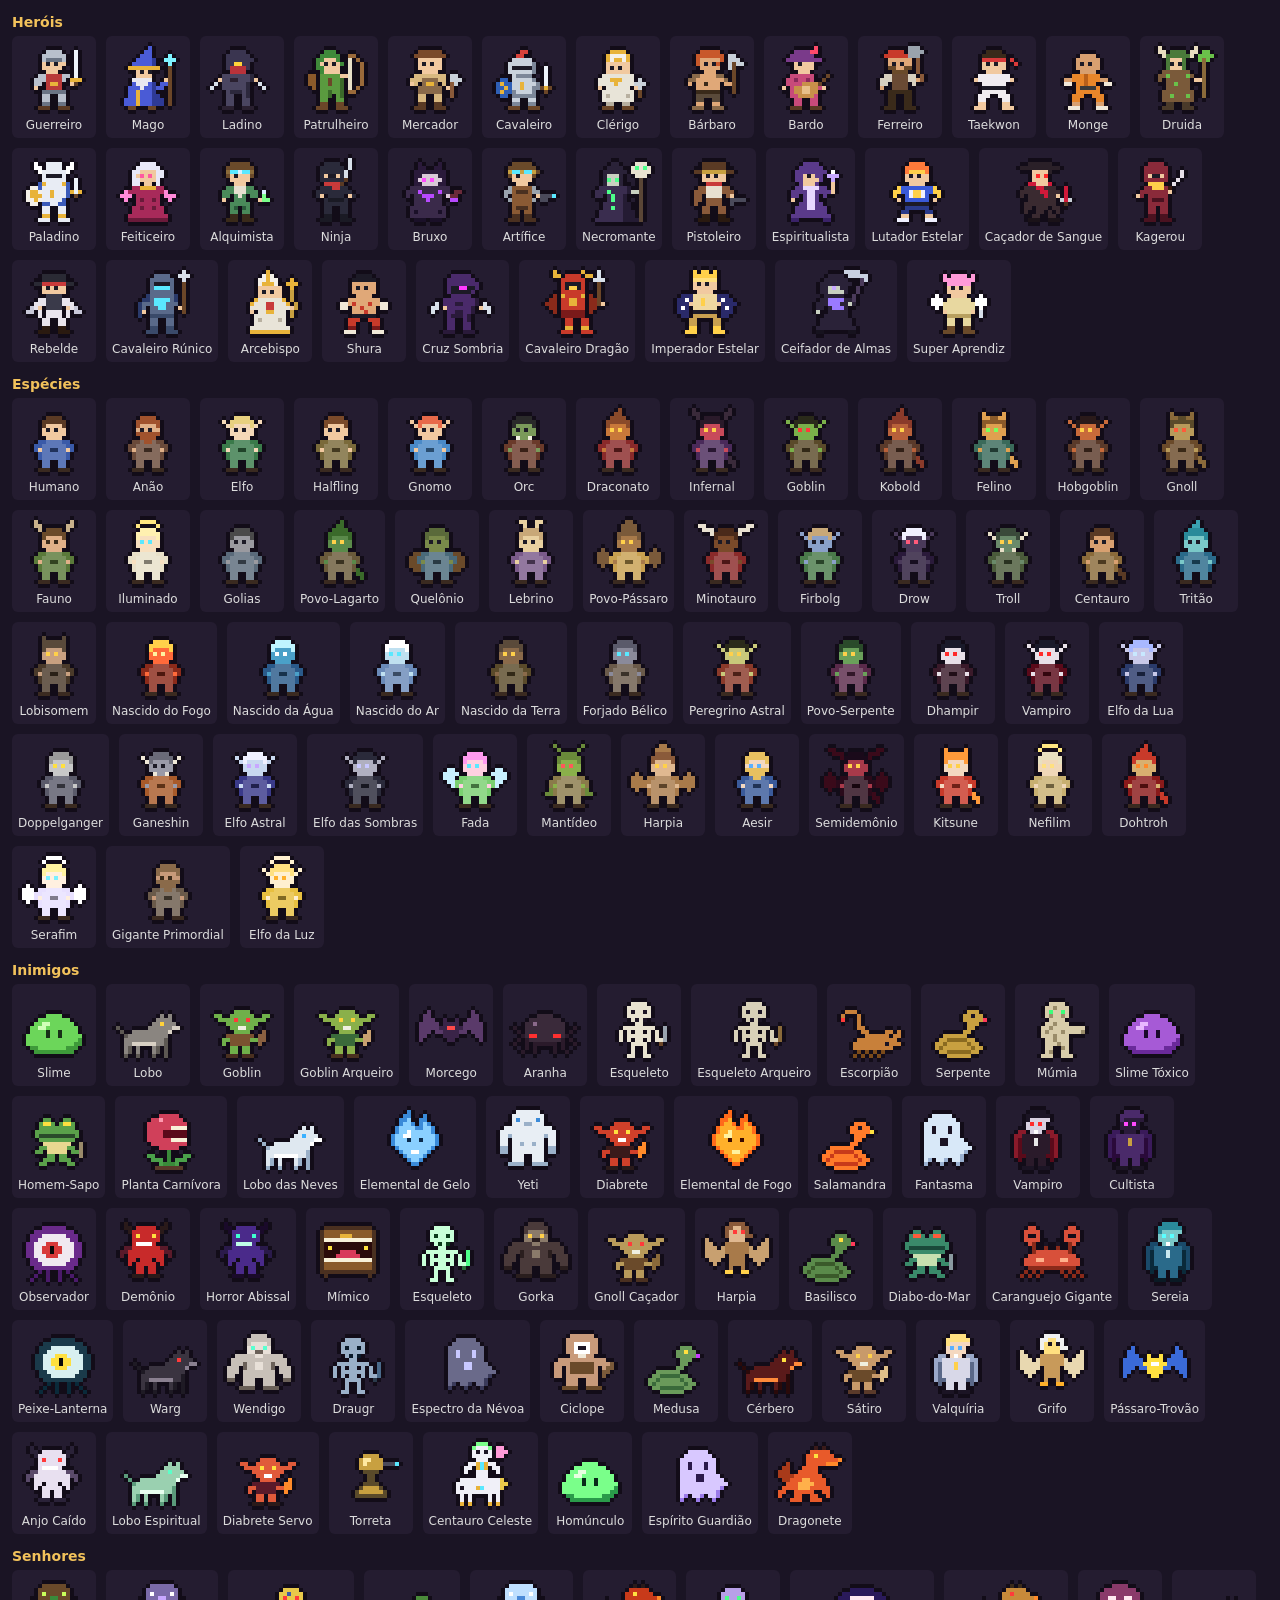
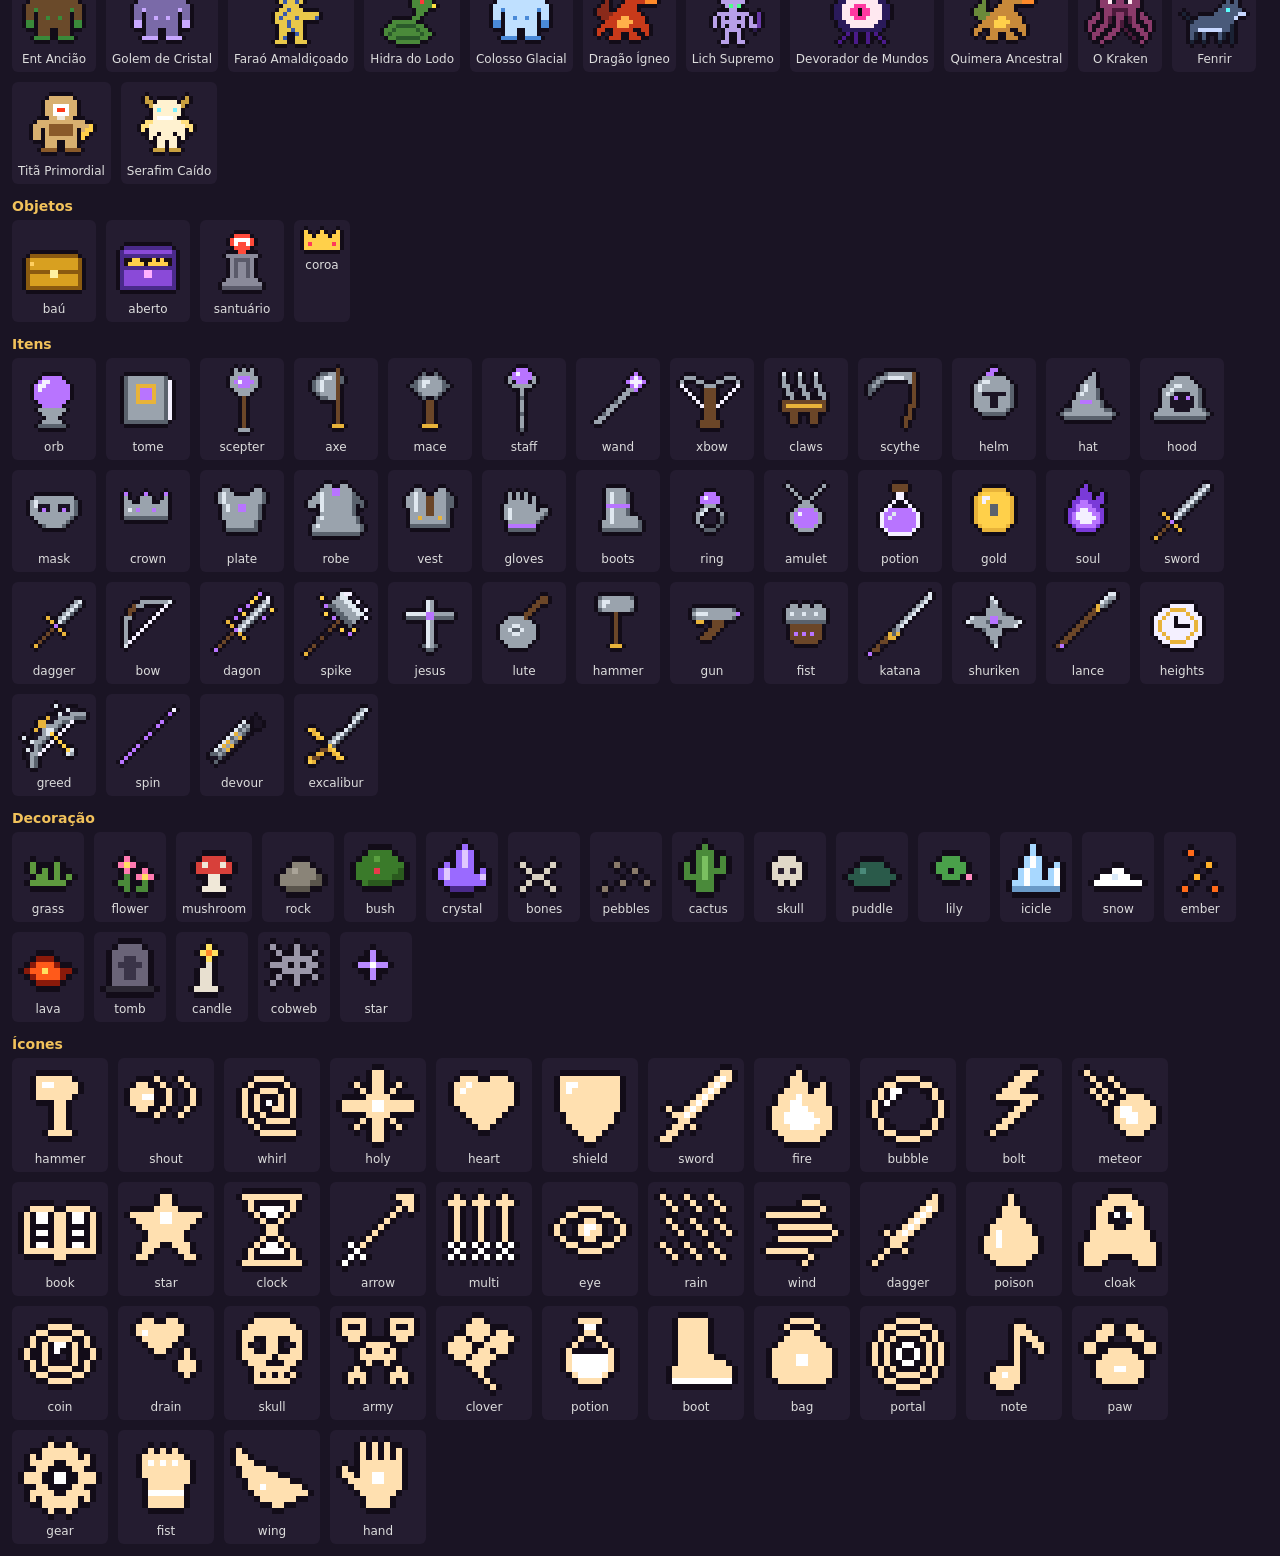
<file: dev/gallery.html>
<!doctype html>
<html lang="pt-BR">
<head>
<meta charset="utf-8">
<title>Galeria de Sprites</title>
<style>
  body { background: #1a1424; color: #ddd; font: 12px system-ui, sans-serif; margin: 12px; }
  .grid { display: flex; flex-wrap: wrap; gap: 10px; }
  .c { text-align: center; background: #241c30; padding: 6px; border-radius: 6px; }
  canvas { image-rendering: pixelated; display: block; margin: 0 auto 4px; }
  h2 { margin: 14px 0 6px; font-size: 14px; color: #f2c25b; }
</style>
</head>
<body>
<div id="out"></div>
<p id="err" style="color:#ff7a7a"></p>
<script>window.onerror = (m, src, l) => { document.getElementById('err').textContent = `Erro: ${m} (${(src || '').split('/').pop()}:${l})`; };</script>
<script src="../js/util.js"></script>
<script src="../js/data.js"></script>
<script src="../js/heroes.js"></script>
<script src="../js/sprites.js"></script>
<script>
const S = +(new URLSearchParams(location.search).get('s') || 4);
const groups = {
  'Heróis': CLASS_ORDER.map(k => [CLASSES[k].sprite, Sprites.heroPal(k), CLASSES[k].name]),
  'Espécies': SPECIES_ORDER.map(k => [Sprites.speciesSprite(k), Sprites.speciesPal(k), SPECIES[k].name]),
  'Inimigos': Object.entries(ENEMIES).map(([k, e]) => [e.sprite, e.pal, e.name]),
  'Senhores': Object.entries(LORDS).map(([k, e]) => [e.sprite, e.pal, e.name]),
  'Objetos': [['chest', CHEST_TIERS[2].pal, 'baú'], ['chest_open', Object.assign({ k: '#1a1010', y: '#ffd04a' }, CHEST_TIERS[3].pal), 'aberto'], ['shrine', { a: '#8a8a9a', b: '#5a5a6a', g: '#ff4a3a', w: '#fff' }, 'santuário'], ['crown', { g: '#ffd04a', r: '#ff3a5a' }, 'coroa']],
  'Itens': Object.keys(SPR).filter(k => k.startsWith('i_')).map(k => [k, { m: '#9aa3ad', d: '#5a626d', l: '#e0e8f0', h: '#6b4628', g: '#e8b33a', r: '#b874ff', w: '#f4f0ff', k: '#1b1424', y: '#ffd04a', a: '#7a3ad8', b: '#b874ff' }, k.slice(2)]),
  'Decoração': Object.keys(DECOR_PALS).map(k => ['d_' + k, DECOR_PALS[k], k]),
  'Ícones': Object.keys(SPR).filter(k => k.startsWith('sk_')).map(k => [k, { a: '#ffe0b0', w: '#ffffff' }, k.slice(3)]),
};
let h = '';
for (const [g, list] of Object.entries(groups)) {
  h += `<h2>${g}</h2><div class="grid">`;
  list.forEach((x, i) => { h += `<div class="c"><canvas id="c_${g}_${i}"></canvas>${x[2]}</div>`; });
  h += '</div>';
}
document.getElementById('out').innerHTML = h;
for (const [g, list] of Object.entries(groups)) list.forEach((x, i) => {
  const s = Sprites.get(x[0], x[1]);
  const c = document.getElementById(`c_${g}_${i}`);
  const sc = g === 'Decoração' || g === 'Ícones' ? S * 1.5 : S;
  c.width = s.sw * sc; c.height = s.sh * sc;
  const ctx = c.getContext('2d'); ctx.imageSmoothingEnabled = false;
  ctx.drawImage(s.c, 0, 0, c.width, c.height);
});
</script>
</body>
</html>
</file>
